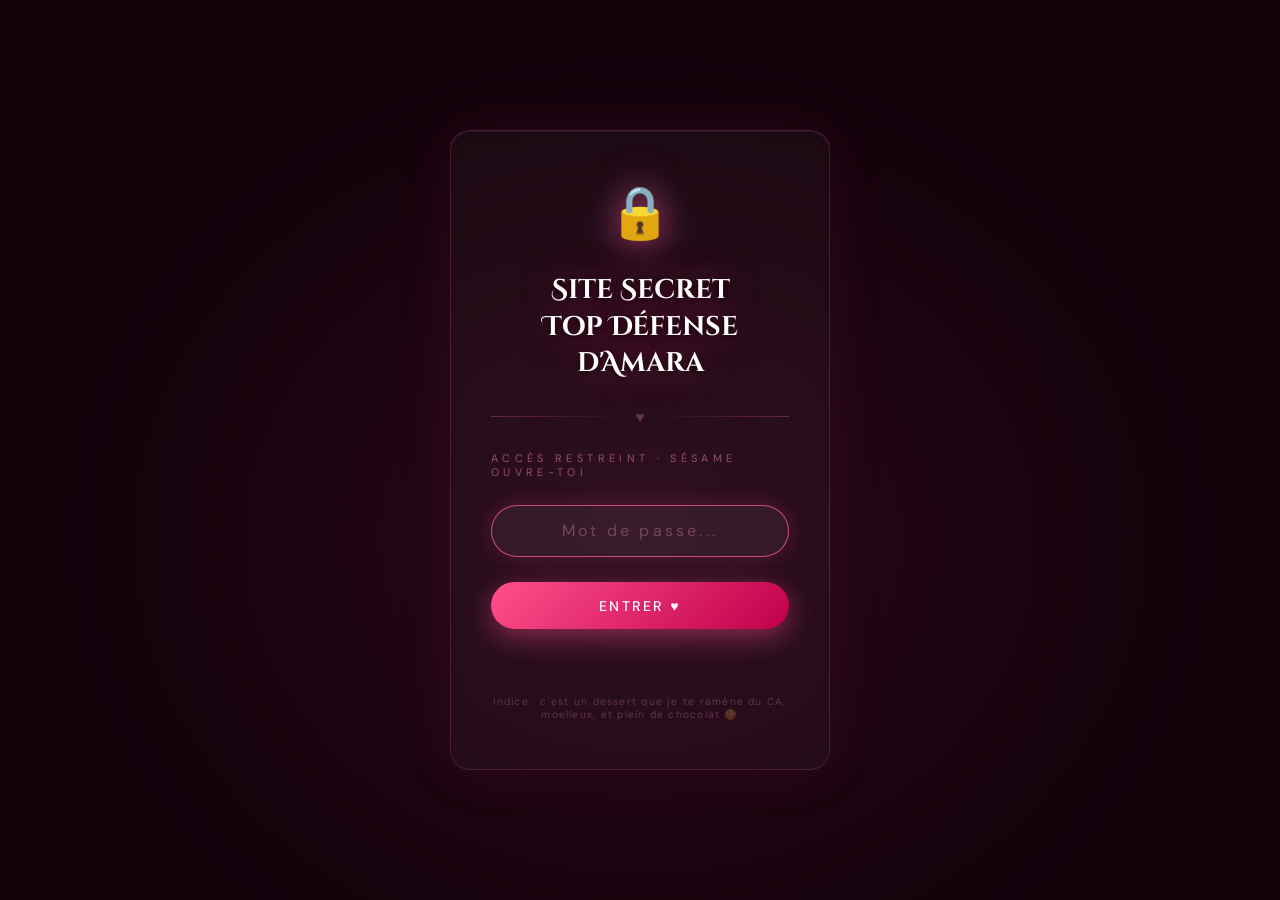
<file: index.html>
<!DOCTYPE html>
<html lang="fr">
<head>
  <meta charset="UTF-8"/>
  <meta name="viewport" content="width=device-width, initial-scale=1.0"/>
  <title>Site Secret d'Amara 🔒</title>
  <style>
    @import url('https://fonts.googleapis.com/css2?family=Cinzel+Decorative:wght@900&family=DM+Sans:wght@300;400;500&display=swap');

    *, *::before, *::after { margin:0; padding:0; box-sizing:border-box; }

    body {
      min-height: 100vh;
      background: radial-gradient(ellipse at 50% 60%, #2a0818 0%, #12020a 65%);
      display: flex;
      flex-direction: column;
      align-items: center;
      justify-content: center;
      font-family: 'DM Sans', sans-serif;
      overflow: hidden;
      cursor: default;
    }

    /* Particules de fond */
    .particle {
      position: fixed;
      pointer-events: none;
      opacity: 0;
      animation: floatUp var(--d) ease-in-out var(--delay) infinite;
      font-size: var(--size);
      z-index: 0;
    }
    @keyframes floatUp {
      0%   { opacity:0; transform:translateY(0) rotate(0deg) scale(.6); }
      15%  { opacity:.15; }
      85%  { opacity:.08; }
      100% { opacity:0; transform:translateY(-140px) rotate(30deg) scale(1.2); }
    }

    /* Card centrale */
    .card {
      position: relative;
      z-index: 1;
      display: flex;
      flex-direction: column;
      align-items: center;
      gap: 1.6rem;
      padding: 3rem 2.5rem;
      background: rgba(255,255,255,0.03);
      border: 1px solid rgba(255,100,160,0.18);
      border-radius: 20px;
      box-shadow: 0 0 60px rgba(255,79,139,0.08), inset 0 1px 0 rgba(255,255,255,0.05);
      width: 100%;
      max-width: 380px;
      backdrop-filter: blur(4px);
    }

    .lock {
      font-size: 3.2rem;
      filter: drop-shadow(0 0 18px rgba(255,100,160,.7));
      animation: lockbeat 2s ease-in-out infinite;
    }
    @keyframes lockbeat {
      0%,100% { transform:scale(1); }
      50%      { transform:scale(1.1); }
    }

    h1 {
      font-family: 'Cinzel Decorative', serif;
      font-size: clamp(1rem, 3.5vw, 1.7rem);
      color: #fff;
      text-align: center;
      line-height: 1.35;
      text-shadow: 0 0 35px rgba(255,100,160,.55), 0 2px 6px rgba(0,0,0,.9);
    }

    .tag {
      font-size: .68rem;
      letter-spacing: .4em;
      text-transform: uppercase;
      color: rgba(255,150,190,.5);
    }

    .divider {
      display: flex; align-items: center; gap: .8rem;
      color: rgba(255,150,190,.3); font-size: .9rem; width: 100%;
    }
    .divider::before, .divider::after {
      content:''; flex:1; height:1px;
      background: linear-gradient(to right, transparent, rgba(255,100,160,.3));
    }
    .divider::before { transform: scaleX(-1); }

    input[type="password"] {
      width: 100%;
      padding: .9rem 1.4rem;
      background: rgba(255,255,255,.05);
      border: 1px solid rgba(255,100,160,.3);
      border-radius: 100px;
      font-family: 'DM Sans', sans-serif;
      font-size: 1rem;
      color: #fff;
      text-align: center;
      letter-spacing: .15em;
      outline: none;
      transition: border-color .3s, box-shadow .3s;
    }
    input::placeholder { color: rgba(255,180,200,.3); letter-spacing:.2em; }
    input:focus {
      border-color: rgba(255,100,160,.7);
      box-shadow: 0 0 22px rgba(255,80,140,.2);
    }
    input.shake {
      border-color: rgba(255,60,60,.7);
      animation: shake .4s ease-out;
    }
    @keyframes shake {
      0%,100%{ transform:translateX(0); }
      20%    { transform:translateX(-8px); }
      40%    { transform:translateX(8px); }
      60%    { transform:translateX(-5px); }
      80%    { transform:translateX(5px); }
    }

    button {
      width: 100%;
      padding: .9rem;
      background: linear-gradient(135deg, #ff4f8b, #c0004a);
      border: none; border-radius: 100px;
      font-family: 'DM Sans', sans-serif;
      font-size: .88rem; font-weight: 500;
      letter-spacing: .15em; text-transform: uppercase;
      color: #fff; cursor: pointer;
      box-shadow: 0 8px 28px rgba(255,79,139,.45);
      transition: transform .2s, box-shadow .2s;
    }
    button:hover  { transform: translateY(-2px); box-shadow: 0 14px 38px rgba(255,79,139,.6); }
    button:active { transform: scale(.97); }

    .error {
      font-size: .74rem;
      color: rgba(255,100,120,.95);
      text-align: center;
      min-height: 1.2em;
    }

    .hint {
      font-size: .64rem;
      color: rgba(255,150,190,.28);
      letter-spacing: .12em;
      text-align: center;
    }

    /* Flash de transition */
    #flash {
      position: fixed; inset:0; z-index:999;
      background:#fff; opacity:0; pointer-events:none;
      transition: opacity .08s;
    }
  </style>
</head>
<body>

  <!-- Particules décoratives -->
  <span class="particle" style="left:8%;top:75%;--d:6s;--delay:0s;--size:1.8rem">💕</span>
  <span class="particle" style="left:82%;top:78%;--d:8s;--delay:1.2s;--size:1.4rem">🌹</span>
  <span class="particle" style="left:20%;top:80%;--d:7s;--delay:2s;--size:1.9rem">♥</span>
  <span class="particle" style="left:68%;top:70%;--d:5s;--delay:.6s;--size:1.6rem">💖</span>
  <span class="particle" style="left:45%;top:85%;--d:9s;--delay:3.2s;--size:1.3rem">🌸</span>
  <span class="particle" style="left:90%;top:38%;--d:6.5s;--delay:1.8s;--size:1.5rem">💗</span>
  <span class="particle" style="left:5%;top:40%;--d:7.5s;--delay:0.9s;--size:1.2rem">✨</span>
  <span class="particle" style="left:55%;top:72%;--d:5.5s;--delay:2.5s;--size:1.7rem">💝</span>

  <div class="card">
    <div class="lock">🔒</div>
    <h1>Site Secret<br>Top Défense d'Amara</h1>
    <div class="divider">♥</div>
    <p class="tag">Accès restreint · Sésame ouvre-toi</p>
    <input type="password" id="pw" placeholder="Mot de passe..." autocomplete="off" autofocus/>
    <button onclick="check()">Entrer ♥</button>
    <p class="error" id="err"></p>
    <p class="hint">Indice : c'est un dessert que je te ramène du CA, moelleux, et plein de chocolat 🍪</p>
  </div>

  <div id="flash"></div>

  <script>
    var CORRECT  = "Cookie";
    var attempts = 0;
    var msgs = [
      "Nan t'as pas trouvé ? Même pas un peu... Réessaye 😏",
      "Toujours pas... T'es sûre de connaître Amara ? 🤔",
      "Troisième essai raté... L'indice est là pour aider ! 🐾",
      "C'est mignon, doux et ça ronronne... 🐱",
      "C'est Cookie ! Bon, dernière chance... 😂"
    ];

    function check() {
      var pw  = document.getElementById('pw');
      var err = document.getElementById('err');
      if (pw.value.trim() === CORRECT) {
        // Flash blanc → redirection vers site1
        var fl = document.getElementById('flash');
        fl.style.opacity = '1';
        setTimeout(function(){ window.location.href = 'site1.html'; }, 300);
      } else {
        attempts++;
        err.textContent = msgs[Math.min(attempts-1, msgs.length-1)];
        pw.classList.remove('shake');
        void pw.offsetWidth;
        pw.classList.add('shake');
        pw.value = ''; pw.focus();
        if (attempts >= 5) {
          err.textContent = '5 essais ratés... Redirection 😅';
          setTimeout(function(){ window.location.href = 'https://amsi91.github.io'; }, 1500);
        }
      }
    }

    document.getElementById('pw').addEventListener('keydown', function(e){
      if (e.key === 'Enter') check();
    });
  </script>
</body>
</html>
</file>
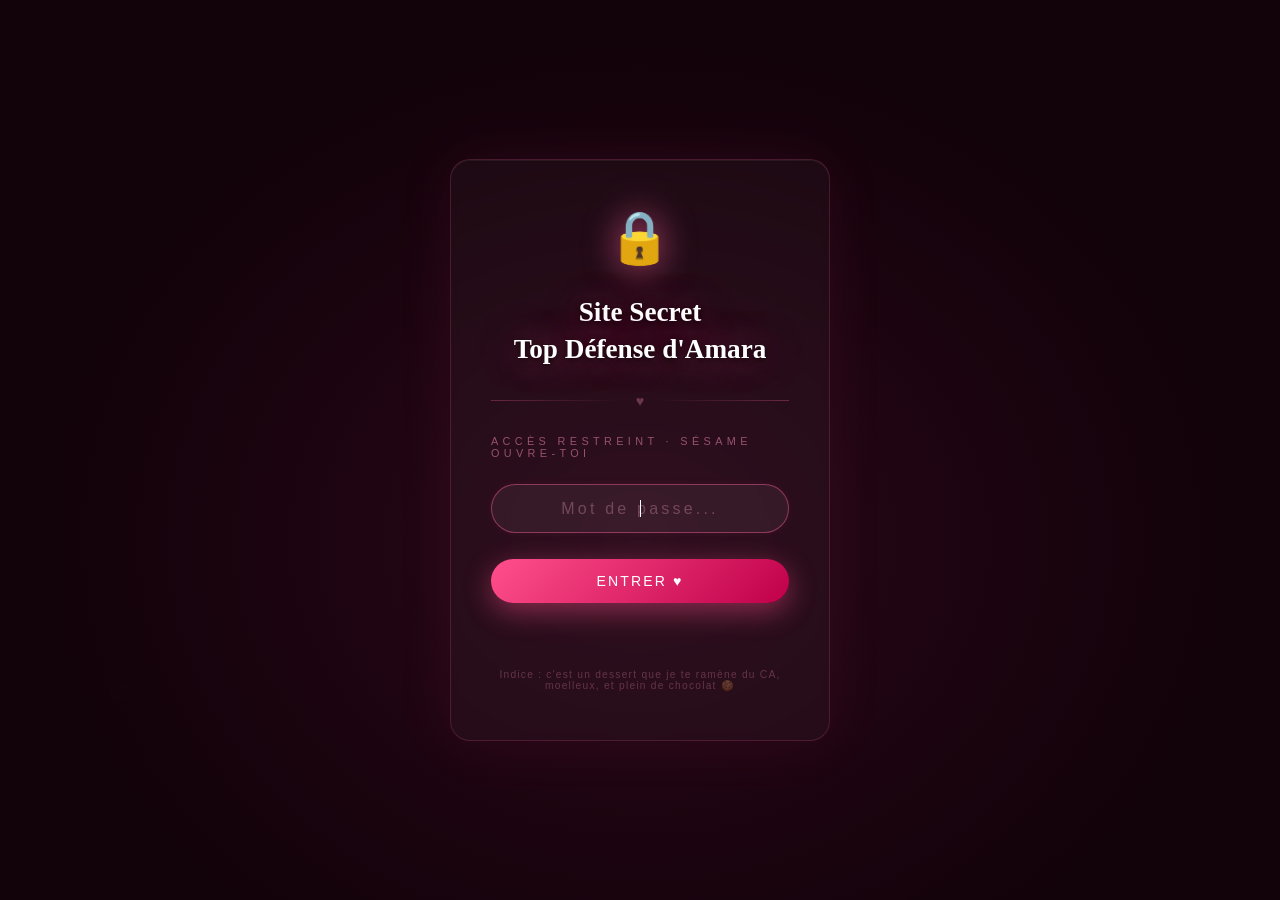
<file: archive/index.html>
<!DOCTYPE html>
<html lang="fr">

<head>
    <meta charset="UTF-8">
    <meta name="viewport" content="width=device-width, initial-scale=1.0">
    <link rel="stylesheet" href="style.css">
    <title>Page Protégée</title>
    <style>
        /* Masque le contenu de la page jusqu'à ce que le bon mot de passe soit saisi */
        #content {
            display: none;
        }
    </style>
    <script>
        // Le mot de passe correct
        const correctPassword = "Cookie";

        // Demande le mot de passe à l'utilisateur
        function askPassword() {
            let userPassword = prompt("Entrez le mot de passe pour accéder au site secret top defense d'Amara :");
            if (userPassword === correctPassword) {
                // Affiche le contenu si le mot de passe est correct
                document.getElementById('content').style.display = 'block';
            } else {
                // Redirige vers une autre page ou affiche un message d'erreur
                alert("Nan t'as pas trouvé le mot de passe ? Même pas un peu... Vas-y réessaye");
                window.location.href = "https://amsi91.github.io"; // redirige vers un autre site  
            }
        }

        // Appelle la fonction pour demander le mot de passe lorsque la page est chargée
        window.onload = askPassword;
    </script>
</head>

<body>
    <div id="content">
        <h1>BRAVO TU AS REUSSI A HACKER MON SITE SECRET !!!!</h1>
        <h2>Chère Sara,</h2>
        
        <h4>Merci pour ta lettre qui m’a éclairé, cette pause inattendue m’a laissé perplexe et inquiet. Je comprends
        que tu traverses une période difficile et que tu as besoin de temps pour te retrouver. Je respecte ta
        décision et je suis prêt à te donner le temps dont tu as besoin.</h4>
        
        <h4>Je tiens cependant à te dire que je t’aime profondément et que je veux faire ma vie avec toi. Notre amour et nos
        projets de mariage sont très importants pour moi, et je crois fermement que nous pouvons surmonter cette période
        ensemble. Tu es la personne avec qui je veux partager mon avenir, et je suis prêt à te soutenir dans ta quête de
        mieux-être.</h4>
        
        <h4>Je suis ici pour toi, prêt à attendre et à te donner le temps nécessaire. Mais sache que mon engagement envers
        toi reste intact et que je souhaite que nous construisions notre vie ensemble, main dans la main.</h4>
        
        <h4>Je t’aime, et j’ai hâte de retrouver notre bonheur et de continuer à bâtir notre avenir commun.</h4>
        
        <h4>PS : J’espère que ce petit cadeau t’accompagnera durant cette lecture</h4>
        
        <h4>Ton partner in the crime,</h4>
        <h4>Amara</h4>
        <!-- Ton contenu protégé ici -->
    </div>
</body>

</html>
</file>
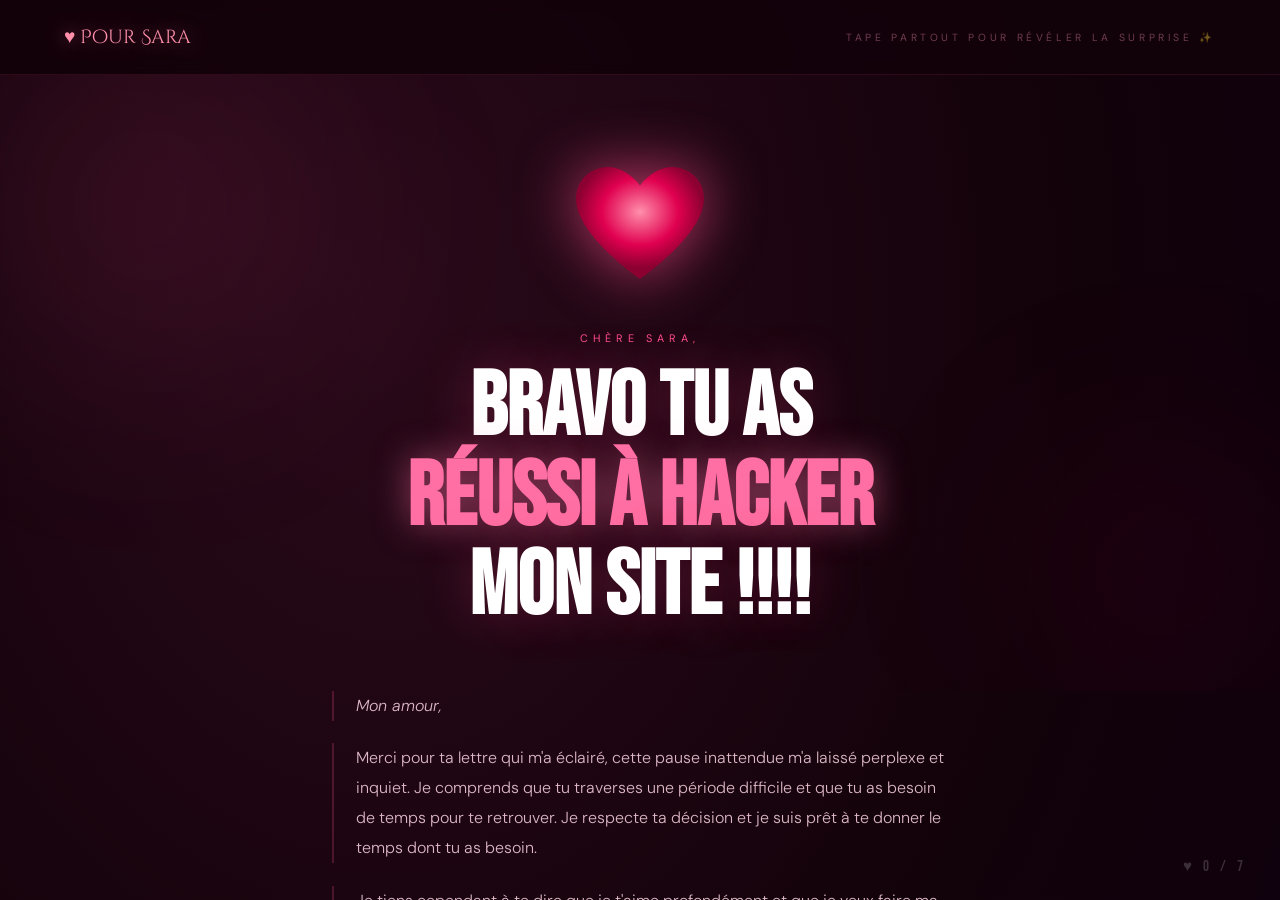
<file: site1.html>
<!DOCTYPE html>
<html lang="fr">
<head>
  <meta charset="UTF-8"/>
  <meta name="viewport" content="width=device-width, initial-scale=1.0"/>
  <title>Pour Sara ♥</title>
  <style>
    @import url('https://fonts.googleapis.com/css2?family=Cinzel+Decorative:wght@900&family=Playfair+Display:ital,wght@0,400;0,700;1,400&family=DM+Sans:wght@300;400;500&family=Bebas+Neue&display=swap');

    *, *::before, *::after { margin:0; padding:0; box-sizing:border-box; }

    body {
      width:100vw; height:100vh;
      overflow:hidden; background:#000;
      cursor: crosshair;
    }

    /* ── Album photo en iframe derrière ── */
    #behind {
      position:fixed; inset:0;
      width:100%; height:100%;
      border:none; z-index:0;
      pointer-events:none;
    }

    /* ── Vitrine = la lettre ── */
    #vitrine {
      position:fixed; inset:0; z-index:10;
    }

    #gc {
      position:absolute; inset:0;
      width:100%; height:100%;
      display:block; pointer-events:none;
    }

    #sv {
      position:absolute; inset:0;
      width:100%; height:100%;
      pointer-events:none; overflow:visible;
    }

    /* ── Contenu de la vitrine = la lettre ── */
    #vt {
      position:absolute; inset:0;
      overflow-y:auto;
      transition: opacity .7s ease, filter .7s ease;
    }

    /* Background de la vitrine : rose sombre */
    .letter-bg {
      min-height:100%;
      background: radial-gradient(ellipse at 30% 20%, #2a0a1a 0%, #12020a 55%, #0d0010 100%);
      display:flex; flex-direction:column; align-items:center;
      padding: 0 0 4rem;
    }

    /* Nav */
    .l-nav {
      width:100%; display:flex;
      justify-content:space-between; align-items:center;
      padding:1.5rem 4rem;
      border-bottom:1px solid rgba(255,80,140,.12);
      background:rgba(18,2,10,.85);
      backdrop-filter:blur(8px);
      position:sticky; top:0; z-index:5;
    }
    .l-logo {
      font-family:'Cinzel Decorative',serif;
      font-size:1.2rem; color:#ff8fab;
      text-shadow:0 0 18px rgba(255,143,171,.5);
    }
    .l-hint {
      font-family:'DM Sans',sans-serif;
      font-size:.65rem; letter-spacing:.35em;
      text-transform:uppercase; color:rgba(255,150,190,.4);
      animation: hintPulse 2s ease-in-out infinite;
    }
    @keyframes hintPulse { 0%,100%{opacity:.4} 50%{opacity:.9} }

    /* Hero */
    .l-hero {
      position:relative; width:100%;
      display:flex; flex-direction:column;
      align-items:center; padding:5rem 2rem 3rem;
      overflow:hidden;
    }

    .l-glow {
      position:absolute; border-radius:50%;
      pointer-events:none; filter:blur(90px);
    }
    .l-glow.g1 {
      width:500px; height:500px;
      background:radial-gradient(circle,rgba(255,79,139,.14),transparent 70%);
      top:-120px; left:-100px;
      animation:glowPulse 7s ease-in-out infinite;
    }
    .l-glow.g2 {
      width:400px; height:400px;
      background:radial-gradient(circle,rgba(192,0,74,.11),transparent 70%);
      bottom:-80px; right:-80px;
      animation:glowPulse 7s ease-in-out infinite reverse;
    }
    @keyframes glowPulse { 0%,100%{opacity:1;transform:scale(1)} 50%{opacity:.7;transform:scale(1.15)} }

    /* Grand cœur SVG */
    .big-heart {
      position:relative; z-index:1;
      width:clamp(100px,18vw,160px);
      margin-bottom:2rem;
      animation:heartbeat 1.4s ease-in-out infinite;
      filter:drop-shadow(0 0 30px rgba(255,79,139,.7));
    }
    @keyframes heartbeat {
      0%,100%{transform:scale(1)}
      14%{transform:scale(1.1)}
      28%{transform:scale(1)}
      42%{transform:scale(1.06)}
    }

    .l-eyebrow {
      font-family:'DM Sans',sans-serif;
      font-size:.68rem; letter-spacing:.45em;
      text-transform:uppercase; color:#ff4f8b;
      margin-bottom:1.2rem; position:relative; z-index:1;
    }

    .l-title {
      font-family:'Bebas Neue',sans-serif;
      font-size:clamp(2.5rem,7vw,6rem);
      line-height:1; color:#fff;
      text-shadow:0 0 50px rgba(255,79,139,.25);
      margin-bottom:.6rem;
      position:relative; z-index:1;
      text-align:center;
    }
    .l-title span {
      color:#ff6fa3;
      text-shadow:0 0 35px rgba(255,111,163,.55);
    }

    /* Lettre */
    .l-letter {
      position:relative; z-index:1;
      max-width:680px; width:100%;
      margin:0 auto;
      padding:0 2rem;
    }

    .l-opening {
      font-family:'Playfair Display',serif;
      font-style:italic; font-size:1.3rem;
      color:#ff8fab; margin-bottom:2rem;
    }

    .l-letter p {
      font-family:'DM Sans',sans-serif;
      font-weight:300; font-size:1rem;
      line-height:1.88; color:rgba(255,215,230,.85);
      border-left:2px solid rgba(255,80,140,.22);
      padding-left:1.4rem;
      margin-bottom:1.4rem;
    }

    .l-ps {
      font-style:italic;
      color:rgba(255,180,210,.55) !important;
      font-size:.9rem !important;
    }

    .l-sign {
      font-family:'Cinzel Decorative',serif !important;
      font-size:1.05rem !important;
      color:#ff8fab !important;
      border-left:none !important;
      padding-left:0 !important;
      text-shadow:0 0 18px rgba(255,143,171,.4);
      line-height:1.7 !important;
      margin-top:.5rem;
    }

    /* CTA "tape pour découvrir" */
    .l-cta {
      margin-top:3rem; text-align:center;
      position:relative; z-index:1;
    }
    .l-cta p {
      border:none !important; padding:0 !important;
      font-size:.7rem !important; letter-spacing:.35em !important;
      text-transform:uppercase;
      color:rgba(255,150,190,.5) !important;
      animation: hintPulse 2s ease-in-out infinite;
    }

    /* Compteur */
    #ctr {
      position:fixed; bottom:1.5rem; right:2rem;
      z-index:200; font-family:'Bebas Neue',sans-serif;
      font-size:.95rem; letter-spacing:.3em;
      color:rgba(255,255,255,.18);
      pointer-events:none; transition:color .4s,opacity .6s;
    }

    /* Flash */
    #fl {
      position:fixed; inset:0; z-index:999;
      background:#fff; opacity:0; pointer-events:none;
    }

    /* Particules */
    @keyframes dash      { to{ stroke-dashoffset:0; } }
    @keyframes shFly     { 0%{transform:translate(0,0) rotate(0deg);opacity:.85} 100%{transform:translate(var(--x),var(--y)) rotate(var(--r));opacity:0} }
    @keyframes rngOut    { to{transform:translate(-50%,-50%) scale(1);opacity:0;width:200px;height:200px} }
    @keyframes heartFloat{ 0%{transform:translateY(0) rotate(var(--rot,0deg)) scale(0);opacity:.9} 20%{opacity:.95;transform:translateY(-30px) rotate(var(--rot,0deg)) scale(1)} 100%{transform:translateY(-200px) rotate(calc(var(--rot,0deg)+20deg)) scale(.3);opacity:0} }
  </style>
</head>
<body>

  <!-- Album photo en arrière-plan (visible à travers les trous) -->
  <iframe id="behind" src="site2.html"></iframe>

  <!-- Vitrine = la lettre d'Amara -->
  <div id="vitrine">
    <canvas id="gc"></canvas>
    <svg id="sv" viewBox="0 0 1000 600" preserveAspectRatio="none"></svg>

    <div id="vt">
      <div class="letter-bg">

        <nav class="l-nav">
          <div class="l-logo">♥ Pour Sara</div>
          <p class="l-hint">Tape partout pour révéler la surprise ✨</p>
        </nav>

        <div class="l-hero">
          <div class="l-glow g1"></div>
          <div class="l-glow g2"></div>

          <!-- Cœur SVG animé -->
          <svg class="big-heart" viewBox="0 0 200 180" xmlns="http://www.w3.org/2000/svg">
            <defs>
              <radialGradient id="hg" cx="50%" cy="40%">
                <stop offset="0%"   stop-color="#ff8fab"/>
                <stop offset="60%"  stop-color="#e0004f"/>
                <stop offset="100%" stop-color="#8b0030"/>
              </radialGradient>
            </defs>
            <path d="M100,155 C100,155 20,100 20,55 C20,30 40,15 60,15 C75,15 90,25 100,38 C110,25 125,15 140,15 C160,15 180,30 180,55 C180,100 100,155 100,155Z" fill="url(#hg)"/>
          </svg>

          <p class="l-eyebrow">Chère Sara,</p>
          <h1 class="l-title">BRAVO TU AS<br><span>RÉUSSI À HACKER</span><br>MON SITE !!!!</h1>
        </div>

        <!-- La lettre -->
        <div class="l-letter">
          <p class="l-opening">Mon amour,</p>
          <p>Merci pour ta lettre qui m'a éclairé, cette pause inattendue m'a laissé perplexe et inquiet. Je comprends que tu traverses une période difficile et que tu as besoin de temps pour te retrouver. Je respecte ta décision et je suis prêt à te donner le temps dont tu as besoin.</p>
          <p>Je tiens cependant à te dire que je t'aime profondément et que je veux faire ma vie avec toi. Notre amour et nos projets de mariage sont très importants pour moi, et je crois fermement que nous pouvons surmonter cette période ensemble. Tu es la personne avec qui je veux partager mon avenir, et je suis prêt à te soutenir dans ta quête de mieux-être.</p>
          <p>Je suis ici pour toi, prêt à attendre et à te donner le temps nécessaire. Mais sache que mon engagement envers toi reste intact et que je souhaite que nous construisions notre vie ensemble, main dans la main.</p>
          <p>Je t'aime, et j'ai hâte de retrouver notre bonheur et de continuer à bâtir notre avenir commun.</p>
          <p class="l-ps">PS : J'espère que ce petit cadeau t'accompagnera durant cette lecture 🎁</p>
          <p class="l-sign">Ton partner in the crime,<br><strong>Amara</strong> ♥</p>

          <div class="l-cta">
            <p>✨ Tape sur la page pour révéler la surprise ✨</p>
          </div>
        </div>

      </div>
    </div><!-- fin #vt -->
  </div><!-- fin #vitrine -->

  <div id="fl"></div>
  <div id="ctr">♥ 0 / 7</div>

<script>
"use strict";

var MAX   = 7;
var n     = 0;
var done  = false;

var vitrine = document.getElementById('vitrine');
var gc      = document.getElementById('gc');
var sv      = document.getElementById('sv');
var vt      = document.getElementById('vt');
var fl      = document.getElementById('fl');
var ctr     = document.getElementById('ctr');
var ctx     = gc.getContext('2d');
var holes   = [];

function resize(){
  gc.width  = window.innerWidth;
  gc.height = window.innerHeight;
  draw();
}
window.addEventListener('resize', resize);
resize();

function draw(){
  var W = gc.width, H = gc.height;
  ctx.clearRect(0,0,W,H);
  ctx.fillStyle = 'rgba(18,5,10,'+(1-(n/MAX)*.15)+')';
  ctx.fillRect(0,0,W,H);
  ctx.globalCompositeOperation = 'destination-out';
  holes.forEach(function(h){
    var g = ctx.createRadialGradient(h.x,h.y,0,h.x,h.y,h.r);
    g.addColorStop(0,    'rgba(0,0,0,1)');
    g.addColorStop(0.55, 'rgba(0,0,0,.88)');
    g.addColorStop(1,    'rgba(0,0,0,0)');
    ctx.beginPath();
    ctx.arc(h.x,h.y,h.r,0,Math.PI*2);
    ctx.fillStyle = g; ctx.fill();
  });
  ctx.globalCompositeOperation = 'source-over';
}

function R(a,b){ return Math.random()*(b-a)+a; }

function crack(mx,my){
  var W=window.innerWidth, H=window.innerHeight;
  var sx=(mx/W)*1000, sy=(my/H)*600;
  function branch(x,y,ang,len,d){
    if(d>3||len<5) return;
    var pts=['M'+x+','+y], cx=x, cy=y, a=ang;
    var segs=Math.floor(R(3,7));
    for(var i=0;i<segs;i++){
      a+=R(-35,35); var s=len/segs;
      cx+=Math.cos(a*Math.PI/180)*s;
      cy+=Math.sin(a*Math.PI/180)*s;
      pts.push('L'+cx+','+cy);
    }
    var pd=pts.join(''), dl=pd.length*8, op=Math.max(.2,1-d*.25);
    var glow=document.createElementNS('http://www.w3.org/2000/svg','path');
    glow.setAttribute('d',pd); glow.setAttribute('stroke','rgba(255,130,180,.3)');
    glow.setAttribute('stroke-width','9'); glow.setAttribute('fill','none');
    glow.style.opacity=op; sv.appendChild(glow);
    var line=document.createElementNS('http://www.w3.org/2000/svg','path');
    line.setAttribute('d',pd);
    line.setAttribute('stroke',d%2===0?'#ffffff':'#ff6fa3');
    line.setAttribute('stroke-width','1.5'); line.setAttribute('fill','none');
    line.style.filter='drop-shadow(0 0 5px rgba(255,100,160,1)) drop-shadow(0 0 12px rgba(255,180,210,.6))';
    line.style.opacity=op;
    line.style.strokeDasharray=dl; line.style.strokeDashoffset=dl;
    line.style.animation='dash .38s ease-out '+R(0,.08).toFixed(2)+'s forwards';
    sv.appendChild(line);
    var nb=d<2?Math.floor(R(2,4)):Math.floor(R(1,3));
    for(var j=0;j<nb;j++){
      var frac=R(.3,.85);
      branch(x+(cx-x)*frac+R(-8,8),y+(cy-y)*frac+R(-8,8),a+R(-70,70),len*R(.35,.65),d+1);
    }
  }
  var roots=Math.min(3+n,9), initLen=R(80,180)*(1+n*.25);
  for(var i=0;i<roots;i++) branch(sx,sy,(360/roots)*i+R(-25,25),initLen,0);
}

function hearts(x,y){
  var em=['♥','❤','💕','💗','💖','💝','🌹'];
  for(var i=0,nb=2+n;i<nb;i++){
    var el=document.createElement('div');
    el.style.cssText='position:fixed;pointer-events:none;z-index:400;opacity:0;'+
      'left:'+(x+R(-40,40))+'px;top:'+(y+R(-20,20))+'px;'+
      'font-size:'+R(.9,2.2)+'rem;--rot:'+R(-30,30)+'deg;'+
      'animation:heartFloat '+R(1.5,3)+'s ease-out '+R(0,.15)+'s forwards;';
    el.textContent=em[Math.floor(Math.random()*em.length)];
    document.body.appendChild(el);
    (function(node){setTimeout(function(){node.remove();},3500);})(el);
  }
}

function shards(x,y){
  for(var i=0,nb=5+n*2;i<nb;i++){
    var el=document.createElement('div');
    var sz=R(8,35+n*4), ang=R(0,360), dist=R(50,180+n*20);
    var dx=Math.cos(ang*Math.PI/180)*dist, dy=Math.sin(ang*Math.PI/180)*dist+R(10,80);
    el.style.cssText='position:fixed;pointer-events:none;z-index:300;'+
      'left:'+x+'px;top:'+y+'px;width:'+sz+'px;height:'+(sz*R(.5,1.8))+'px;'+
      'background:linear-gradient('+R(0,360)+'deg,rgba(255,120,170,.85),rgba(255,255,255,.75));'+
      'clip-path:polygon('+R(0,30)+'% '+R(0,25)+'%,'+R(65,100)+'% '+R(0,30)+'%,'+R(80,100)+'% '+R(65,100)+'%,'+R(0,25)+'% '+R(75,100)+'%);'+
      'animation:shFly '+R(.7,1.5)+'s ease-in forwards;'+
      '--x:'+dx+'px;--y:'+dy+'px;--r:'+R(-360,360)+'deg;';
    document.body.appendChild(el);
    (function(node){setTimeout(function(){node.remove();},1700);})(el);
  }
}

function ring(x,y){
  [0,130].forEach(function(delay){
    var r=document.createElement('div');
    r.style.cssText='position:fixed;border-radius:50%;z-index:300;pointer-events:none;'+
      'border:1.5px solid rgba(255,120,180,.85);'+
      'left:'+x+'px;top:'+y+'px;width:0;height:0;'+
      'transform:translate(-50%,-50%) scale(0);'+
      'animation:rngOut .55s ease-out '+delay+'ms forwards;';
    document.body.appendChild(r);
    (function(node){setTimeout(function(){node.remove();},800+delay);})(r);
  });
}

function shake(){
  var body=document.body, t=0;
  var iv=setInterval(function(){
    t+=16; var amp=(1-t/380)*(3+n*1.5);
    body.style.transform='translate('+R(-amp,amp)+'px,'+R(-amp,amp)+'px)';
    if(t>380){clearInterval(iv);body.style.transform='';}
  },16);
}

function updateCtr(){
  ctr.textContent='♥ '+n+' / '+MAX;
  var p=n/MAX;
  ctr.style.color='rgba('+(255*p|0)+','+(60*(1-p)|0)+',100,'+(0.3+p*.65)+')';
}

function finalBreak(){
  done=true;
  fl.style.transition='opacity 0s'; fl.style.opacity='1';
  setTimeout(function(){fl.style.transition='opacity .8s ease';fl.style.opacity='0';},90);
  var cx=window.innerWidth/2, cy=window.innerHeight/2;
  for(var i=0;i<8;i++){
    (function(i){setTimeout(function(){
      shards(cx+R(-150,150),cy+R(-100,100));
      hearts(cx+R(-60,60),cy+R(-40,40));
    },i*55);})(i);
  }
  vt.style.opacity='0'; vt.style.filter='blur(20px)';
  setTimeout(function(){
    vitrine.style.transition='opacity 1.3s ease';
    vitrine.style.opacity='0';
  },250);
  setTimeout(function(){
    vitrine.style.display='none';
    ctr.style.opacity='0';
    document.getElementById('behind').style.pointerEvents='all';
  },1700);
}

document.addEventListener('click', function(e){
  if(done) return;
  n++;
  var x=e.clientX, y=e.clientY;
  holes.push({x:x,y:y,r:45+n*22});
  draw(); crack(x,y); shards(x,y); hearts(x,y); ring(x,y); shake();
  var p=n/MAX;
  vt.style.opacity=''+(1-p*.55);
  vt.style.filter='blur('+(p*2.5)+'px)';
  updateCtr();
  if(navigator.vibrate) navigator.vibrate(15+n*12);
  if(n>=MAX) setTimeout(finalBreak,180);
});
</script>
</body>
</html>
</file>
<file: archive/style.css>
body {
    /* Ajoute un fond d'écran */
    background-image: url('IMG_4852.jpeg');
    background-size: cover; /* Ajuste l'image pour couvrir tout l'écran */
    background-repeat: no-repeat; /* Empêche la répétition de l'image */
    background-attachment: fixed; /* Fixe l'image lors du défilement */
    background-position: center; /* Centre l'image de fond */
}

/* Masque le contenu de la page jusqu'à ce que le bon mot de passe soit saisi */
#content {
    display: none;
    color: rgb(0, 0, 0); /* Optionnel: change la couleur du texte pour le rendre lisible sur le fond */
}

h4 {
    background-color: aliceblue;
}
</file>
